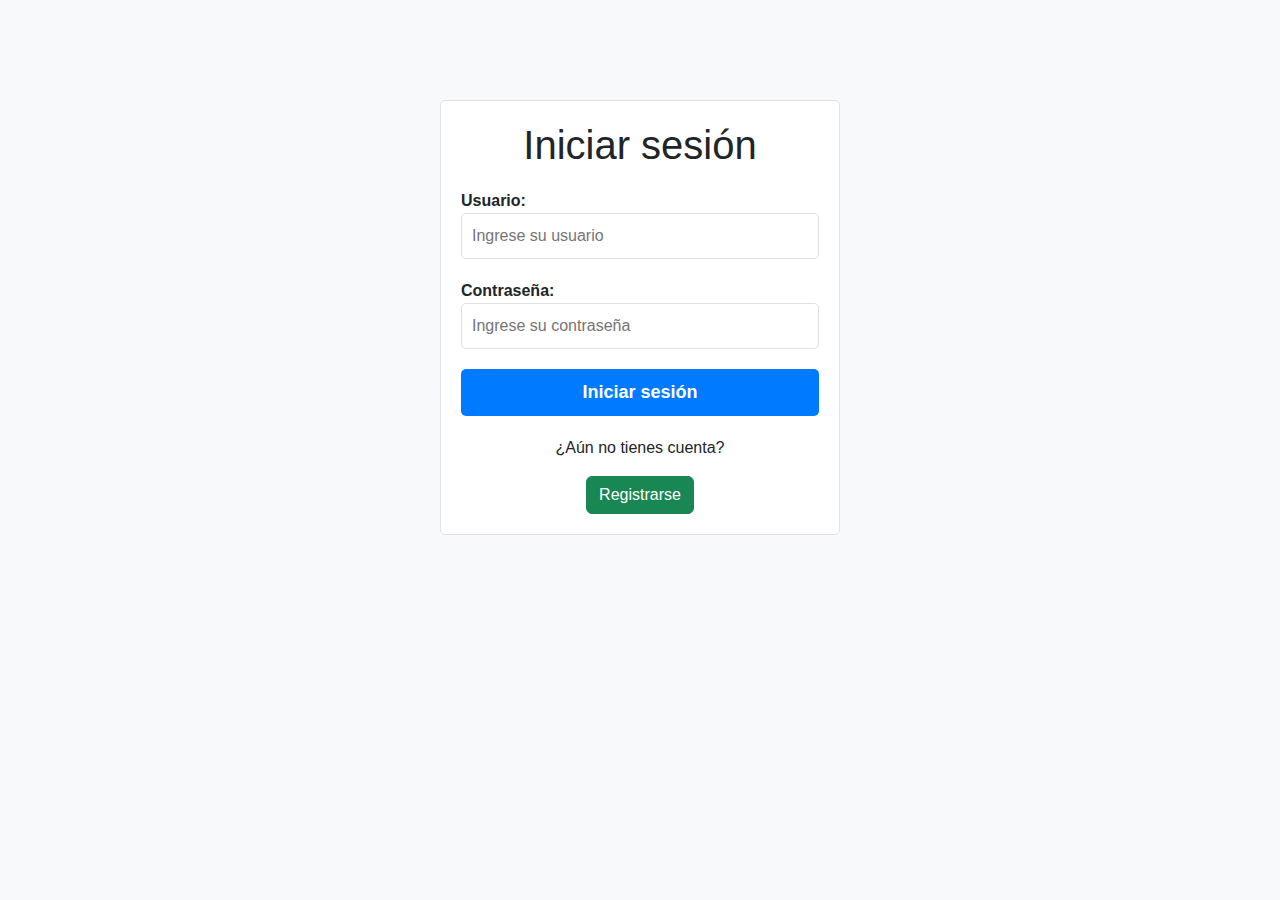
<file: pages/login.html>
<!DOCTYPE html>
<html lang="es">
<head>
  <meta charset="UTF-8">
  <meta name="viewport" content="width=device-width, initial-scale=1.0">
  <title>Iniciar sesión</title>
  <link rel="icon" href="../assets/security.ico">
  <link rel="stylesheet" href="https://cdn.jsdelivr.net/npm/bootstrap@5.3.0/dist/css/bootstrap.min.css">
  <link rel="stylesheet" href="../css/style.css">
</head>
<body>
  <div class="container">
    <div class="login-container">
      <h1>Iniciar sesión</h1>
      <form>
        <div class="form-group">
          <label for="username">Usuario:</label>
          <input type="text" id="username" name="username" placeholder="Ingrese su usuario">
        </div>
        <div class="form-group">
          <label for="password">Contraseña:</label>
          <input type="password" id="password" name="password" placeholder="Ingrese su contraseña">
        </div>
        <div class="form-group">
          <button type="submit" class="btn-no-border">Iniciar sesión</button>
        </div>
        <div class="text-center">
          <p>¿Aún no tienes cuenta?</p>
          <a href="./signUp.html" class="btn btn-success">Registrarse</a>
        </div>
      </form>
    </div>
  </div>
</body>
</html>
</file>
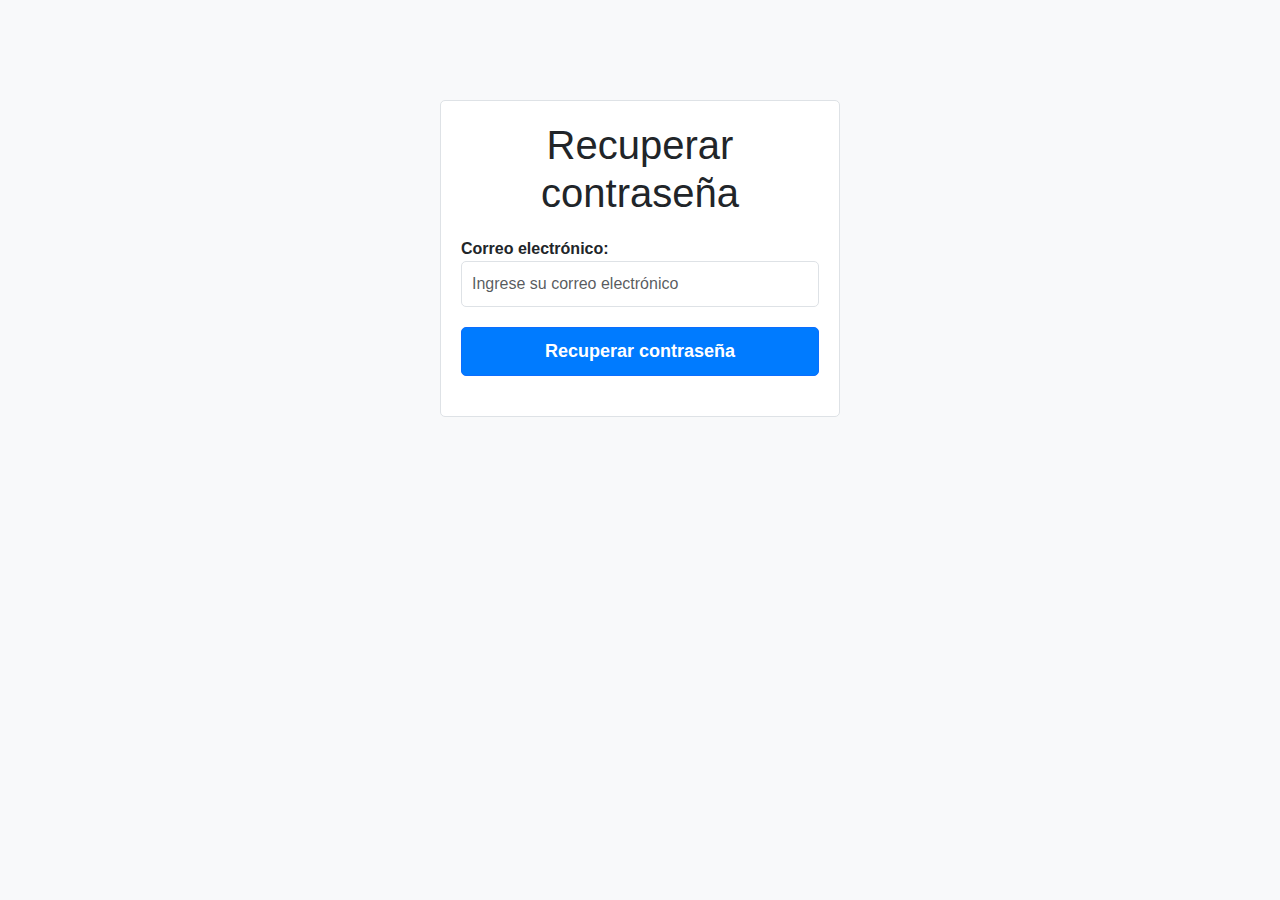
<file: pages/recovery.html>
<!DOCTYPE html>
<html lang="en">
<head>
  <meta charset="UTF-8">
  <meta name="viewport" content="width=device-width, initial-scale=1.0">
  <title>Recuperar contraseña</title>
  <link rel="icon" href="../assets/security.ico">
  <link rel="stylesheet" href="https://cdn.jsdelivr.net/npm/bootstrap@5.3.0/dist/css/bootstrap.min.css">
  <link rel="stylesheet" href="../css/style.css">
</head>
<body>
  <div class="container">
    <div class="recovery-container">
      <h1>Recuperar contraseña</h1>
      <form class="needs-validation">
        <div class="form-group">
          <label for="email">Correo electrónico:</label>
          <input type="email" id="email" name="email" class="form-control" placeholder="Ingrese su correo electrónico" required>
        </div>
        <div class="form-group">
          <button type="submit" class="btn btn-primary" data-bs-toggle="modal" data-bs-target="#recoveryModal">
            Recuperar contraseña
          </button>
        </div>
      </form>
    </div>
  </div>



  <script src="https://cdn.jsdelivr.net/npm/bootstrap@5.3.0/dist/js/bootstrap.bundle.min.js"></script>
</body>
</html>
</file>
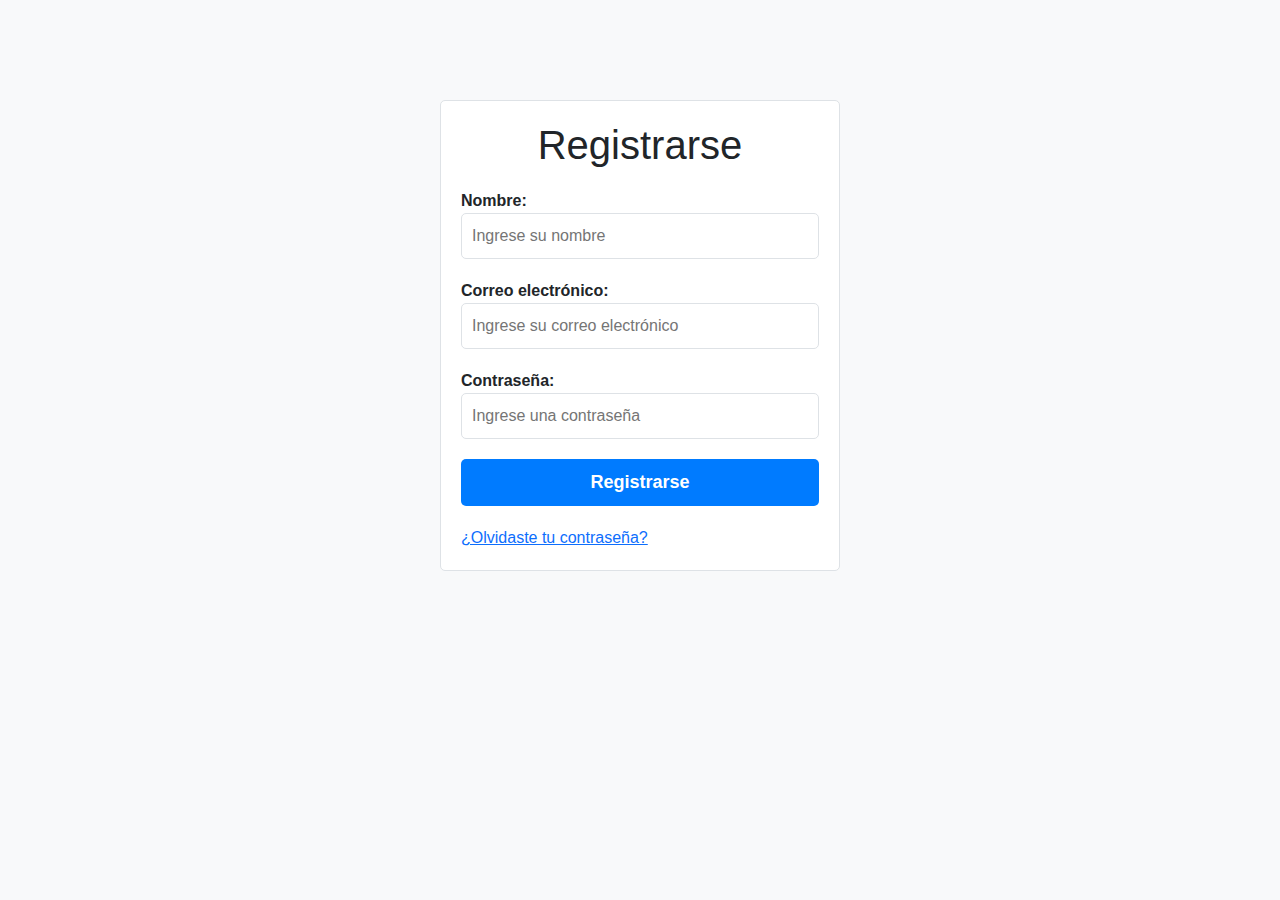
<file: pages/signUp.html>
<!DOCTYPE html>
<html lang="es">
<head>
  <meta charset="UTF-8">
  <meta name="viewport" content="width=device-width, initial-scale=1.0">
  <title>Registrarse</title>
  <link rel="icon" href="../assets/security.ico">
  <link rel="stylesheet" href="https://cdn.jsdelivr.net/npm/bootstrap@5.3.0/dist/css/bootstrap.min.css">
  <link rel="stylesheet" href="../css/style.css">
</head>
<body>
  <div class="container">
    <div class="register-container">
      <h1>Registrarse</h1>
      <form>
        <div class="form-group">
          <label for="name">Nombre:</label>
          <input type="text" id="name" name="name" placeholder="Ingrese su nombre" required>
        </div>
        <div class="form-group">
          <label for="email">Correo electrónico:</label>
          <input type="email" id="email" name="email" placeholder="Ingrese su correo electrónico" required>
        </div>
        <div class="form-group">
          <label for="password">Contraseña:</label>
          <input type="password" id="password" name="password" placeholder="Ingrese una contraseña" required>
        </div>
        <div class="form-group">
          <button type="submit" class="btn-no-border">Registrarse</button>
        </div>
      </form>
      <div class="forgot-password">
        <a href="./recovery.html">¿Olvidaste tu contraseña?</a>
      </div>
    </div>
  </div>
</body>
</html>
</file>
<file: css/style.css>
body {
    font-family: 'Montserrat', sans-serif;
    overflow-x: hidden;
}

#menu a, button{
     font-size: 18px !important;
     font-weight: 600;
    
 }
.navbar .navbar-nav .nav-item a{
  padding: 15px;
}

.navbar .navbar-nav .nav-but{
  padding: 5px;
}

 .navbar-brand img {
    max-width: 70px; 
    height: auto;
  }
  

 #menu a{
     color:#3f3f3f;
     
 }
  

.carousel-inner {
    max-height:39rem !important;
}


footer {
    background: #1b2a4e;
    min-height: 100px;;
}
footer p{
    color:#f3f3f3;
    text-align:center;
}
#iconos  i {
    font-size: 26px;
    padding: 0 8px;
    color:#f3f3f3;
}

.custom-img {
  margin-top: 20px;
  width: 200px;
  }

  .custom-section {
    background-color: #395188;
  }

  .custom-section p {
    color: white;
  }

  body {
    background-color: #f8f9fa;
  }
  .login-container {
    max-width: 400px;
    margin: 0 auto;
    margin-top: 100px;
    padding: 20px;
    border: 1px solid #dee2e6;
    background-color: #fff;
    border-radius: 5px;
  }
  .login-container h1 {
    text-align: center;
    margin-bottom: 20px;
  }
  .form-group {
    margin-bottom: 20px;
  }
  .form-group label {
    font-weight: 600;
  }
  .form-group input[type="text"],
  .form-group input[type="password"] {
    width: 100%;
    padding: 10px;
    border: 1px solid #dee2e6;
    border-radius: 5px;
  }
  .form-group button {
    width: 100%;
    padding: 10px;
    border-radius: 5px;
    background-color: #007bff;
    color: #fff;
    font-weight: 600;
  }
  body {
    background-color: #f8f9fa;
  }
  .register-container {
    max-width: 400px;
    margin: 0 auto;
    margin-top: 100px;
    padding: 20px;
    border: 1px solid #dee2e6;
    background-color: #fff;
    border-radius: 5px;
  }
  .register-container h1 {
    text-align: center;
    margin-bottom: 20px;
  }
  .form-group {
    margin-bottom: 20px;
  }
  .form-group label {
    font-weight: 600;
  }
  .form-group input[type="text"],
  .form-group input[type="email"],
  .form-group input[type="password"] {
    width: 100%;
    padding: 10px;
    border: 1px solid #dee2e6;
    border-radius: 5px;
  }
  .form-group button {
    width: 100%;
    padding: 10px;
    border-radius: 5px;
    background-color: #007bff;
    color: #fff;
    font-weight: 600;
  }

  body {
    background-color: #f8f9fa;
  }
  .recovery-container {
    max-width: 400px;
    margin: 0 auto;
    margin-top: 100px;
    padding: 20px;
    border: 1px solid #dee2e6;
    background-color: #fff;
    border-radius: 5px;
  }
  .recovery-container h1 {
    text-align: center;
    margin-bottom: 20px;
  }
  .form-group {
    margin-bottom: 20px;
  }
  .form-group label {
    font-weight: 600;
  }
  .form-group input[type="email"] {
    width: 100%;
    padding: 10px;
    border: 1px solid #dee2e6;
    border-radius: 5px;
  }
  .form-group button {
    width: 100%;
    padding: 10px;
    border-radius: 5px;
    background-color: #007bff;
    color: #fff;
    font-weight: 600;
  }
  .recovery-message {
    text-align: center;
    margin-top: 20px;
    font-weight: 600;
    color: #007bff;
  }



@media (max-width: 1400px) {
  .small-input {
    display: block;
    width: 100%;
    margin-bottom: 10px;
  }
}
@media (min-width: 1400px) {
  .small-input {
    display: block;
    width: 300px;
    margin-bottom: 10px;
  }
}
.small-input-1{
  width: 80px;
}

.logo-img {
  max-width: 100%;
  height: auto;
  max-height: 100px; 
}

.container-fluids {
  margin-top: 30px;
  background-color: rgb(40, 25, 25);
}

.btn-no-border {
  border: none;
}

.price {
  margin-left: 50px;
  font-weight: bold;
  font-size: 18px;
}

@media (max-width: 768px) {
 .price {
    font-size: 16px;
  }
}

@media (min-width: 1400px) {

  .price {
    font-size: 20px;
  }
}

@media (max-width: 700px) {
  .card-text {
      flex-direction: column;
      align-items: flex-start;
  }

  .card-text .btn {
      margin-bottom: 10px;
  }
}

.card-text .input-group.quantity {
  display: flex;
  align-items: center;
}

.card-text .input-group.quantity label {
  margin-right: 10px;
}

.small-input-2 {
  width: 100px;
}

.form-buscar {
  margin-right: 60px;
  margin-left: 0;
}


.btn-buscar:hover {
  background-color: rgb(41, 102, 23);
  color: white;
}


footer .main-footer{  padding: 20px 0;  background: #252525;}
footer ul{  padding-left: 0;  list-style: none;}

.footer-copyright { background: #222; padding: 5px 0;}
.footer-copyright .logo {    display: inherit;}
.footer-copyright nav {    float: right;    margin-top: 5px;}
.footer-copyright nav ul {  list-style: none; margin: 0;  padding: 0;}
.footer-copyright nav ul li { border-left: 1px solid #505050; display: inline-block;  line-height: 12px;  margin: 0;  padding: 0 8px;}
.footer-copyright nav ul li a{  color: #969696;}
.footer-copyright nav ul li:first-child { border: medium none;  padding-left: 0;}
.footer-copyright p { color: #969696; margin: 2px 0 0;}


.footer-top{  background: #252525;  padding-bottom: 30px; margin-bottom: 30px;  border-bottom: 3px solid #222;}


footer.transparent .footer-top, footer.transparent .main-footer{  background: transparent;}
footer.transparent .footer-copyright{ background: none repeat scroll 0 0 rgba(0, 0, 0, 0.3) ;}


footer.light .footer-top{ background: #f9f9f9;}
footer.light .main-footer{  background: #f9f9f9;}
footer.light .footer-copyright{ background: none repeat scroll 0 0 rgba(255, 255, 255, 0.3) ;}


.footer- .logo {    display: inline-block;}

.widget{  padding: 20px;  margin-bottom: 40px;}
.widget.widget-last{  margin-bottom: 0px;}
.widget.no-box{ padding: 0; background-color: transparent;  margin-bottom: 40px;
  box-shadow: none; -webkit-box-shadow: none; -moz-box-shadow: none; -ms-box-shadow: none; -o-box-shadow: none;}
.widget.subscribe p{  margin-bottom: 18px;}
.widget li a:hover{ color: #4b92dc;}
.widget-title {margin-bottom: 20px;}
.widget-title span {background: #839FAD none repeat scroll 0 0;display: block; height: 1px;margin-top: 25px;position: relative;width: 20%;}
.widget-title span::after {background: inherit;content: "";height: inherit;    position: absolute;top: -4px;width: 50%;}
.widget-title.text-center span,.widget-title.text-center span::after {margin-left: auto;margin-right:auto;left: 0;right: 0;}
.widget .badge{ float: right; background: #7f7f7f;}

.typo-light h1, 
.typo-light h2, 
.typo-light h3, 
.typo-light h4, 
.typo-light h5, 
.typo-light h6,
.typo-light p,
.typo-light div,
.typo-light span,
.typo-light small{  color: #fff;}

ul.social-footer2 { margin: 0;padding: 0; width: auto;}
ul.social-footer2 li {display: inline-block;padding: 0;}
ul.social-footer2 li a:hover {background-color:#ff8d1e;}
ul.social-footer2 li a {display: block; height:30px;width: 30px;text-align: center;}
.btn:focus, .btn.active {background: #4b92dc;color: #fff;
-webkit-box-shadow: 0 15px 30px rgba(0, 0, 0, 0.1);
-moz-box-shadow: 0 15px 30px rgba(0, 0, 0, 0.1);
-ms-box-shadow: 0 15px 30px rgba(0, 0, 0, 0.1);
-o-box-shadow: 0 15px 30px rgba(0, 0, 0, 0.1);
box-shadow: 0 15px 30px rgba(0, 0, 0, 0.1);
-webkit-transition: all 250ms ease-in-out 0s;
-moz-transition: all 250ms ease-in-out 0s;
-ms-transition: all 250ms ease-in-out 0s;
-o-transition: all 250ms ease-in-out 0s;
transition: all 250ms ease-in-out 0s;

}
</file>
